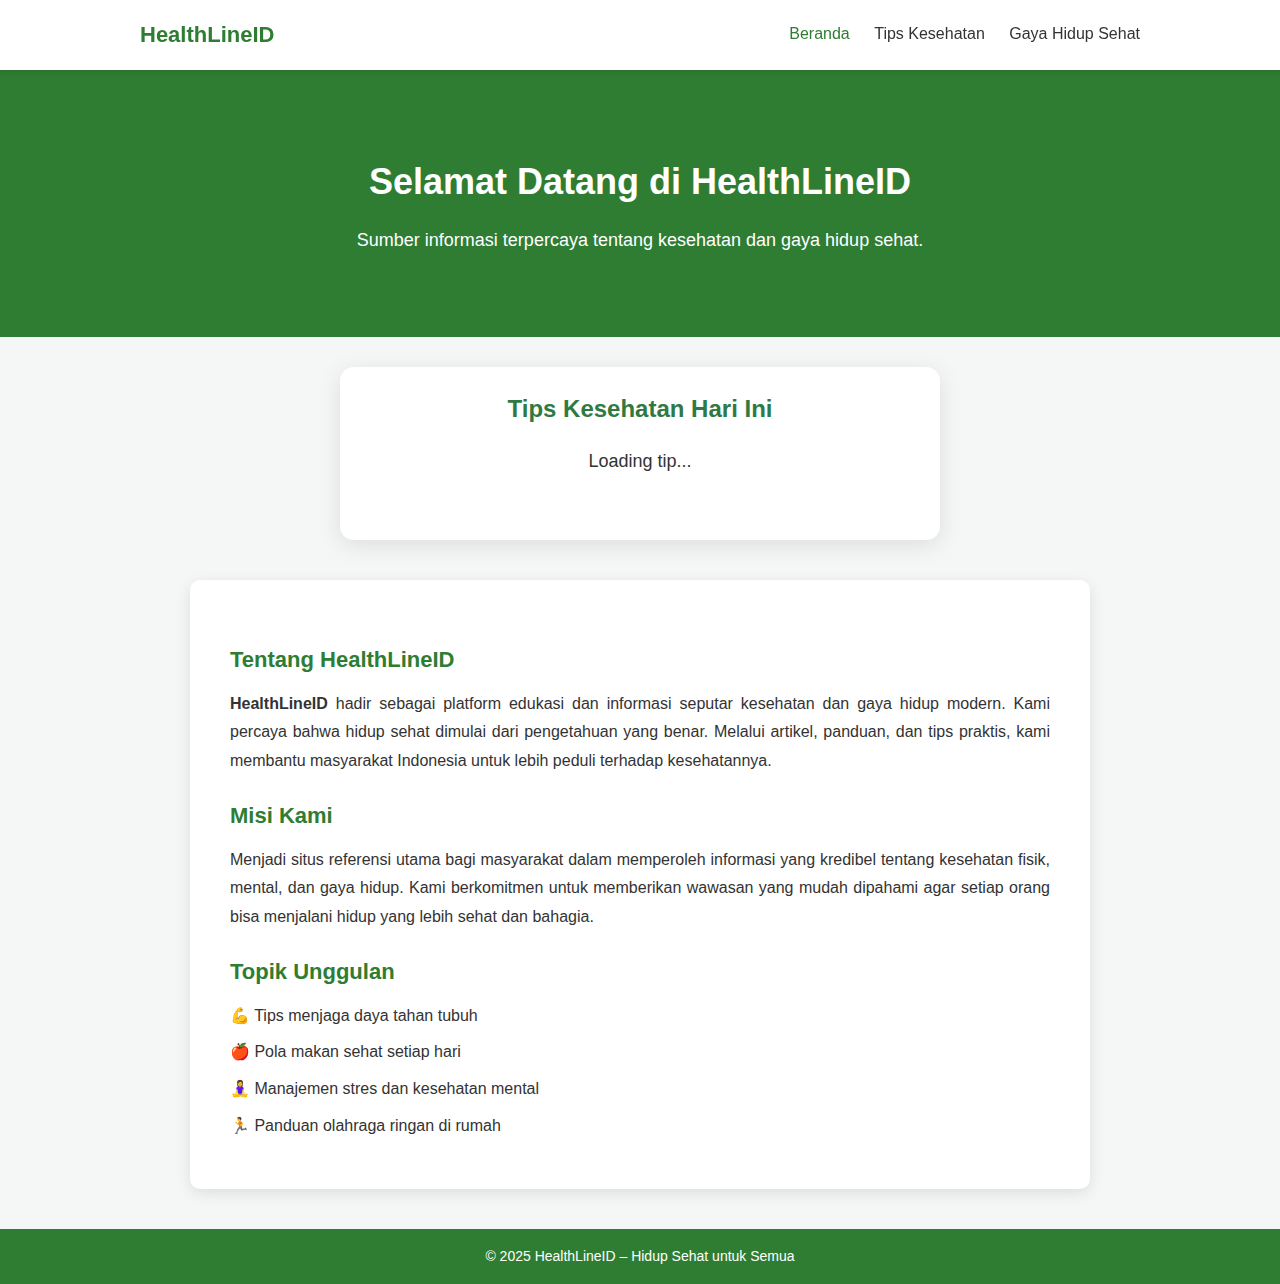
<file: index.html>
<!DOCTYPE html>
<html lang="id">
<head>
  <meta charset="UTF-8">
  <meta name="viewport" content="width=device-width, initial-scale=1.0">
  <title>HealthLineID – Beranda</title>
  <link rel="stylesheet" href="index.css">
</head>

<body>
  
  <nav class="navbar">
    <div class="container">
      <a class="logo" href="index.html">HealthLineID</a>
      <div class="nav-links">
        <a href="index.html" class="active">Beranda</a>
        <a href="tips.html">Tips Kesehatan</a>
        <a href="lifestyle.html">Gaya Hidup Sehat</a>
      </div>
    </div>
  </nav>

 
  <header class="hero">
    <h1>Selamat Datang di HealthLineID</h1>
    <p>Sumber informasi terpercaya tentang kesehatan dan gaya hidup sehat.</p>
  </header>
  
  <link rel="stylesheet" href="index.css">

<section class="random-tip-container">
  <h2>Tips Kesehatan Hari Ini</h2>

  <div id="randomTip">Loading tip...</div>
</section>
 
  <main class="content">
    <section>
      <h2>Tentang HealthLineID</h2>
      <p>
        <b>HealthLineID</b> hadir sebagai platform edukasi dan informasi seputar kesehatan dan gaya hidup modern. 
        Kami percaya bahwa hidup sehat dimulai dari pengetahuan yang benar. Melalui artikel, panduan, dan tips praktis, 
        kami membantu masyarakat Indonesia untuk lebih peduli terhadap kesehatannya.
      </p>
    </section>

    <section>
      <h2>Misi Kami</h2>
      <p>
        Menjadi situs referensi utama bagi masyarakat dalam memperoleh informasi yang kredibel tentang 
        kesehatan fisik, mental, dan gaya hidup. Kami berkomitmen untuk memberikan wawasan yang mudah dipahami 
        agar setiap orang bisa menjalani hidup yang lebih sehat dan bahagia.
      </p>
    </section>

    <section class="highlight">
      <h2>Topik Unggulan</h2>
      <ul>
        <li>💪 Tips menjaga daya tahan tubuh</li>
        <li>🍎 Pola makan sehat setiap hari</li>
        <li>🧘‍♀️ Manajemen stres dan kesehatan mental</li>
        <li>🏃 Panduan olahraga ringan di rumah</li>
      </ul>
    </section>
  </main>

  <footer>
    <p>&copy; 2025 HealthLineID – Hidup Sehat untuk Semua</p>
  </footer>
</body>
</html>
</file>
<file: index.css>
* {
  margin: 0;
  padding: 0;
  box-sizing: border-box;
}

body {
  font-family: 'Poppins', sans-serif;
  background-color: #f4f7f5;
  color: #333;
  line-height: 1.8;
}


.navbar {
  background: #fff;
  box-shadow: 0 2px 6px rgba(0, 0, 0, 0.1);
  padding: 15px 0;
  position: sticky;
  top: 0;
  z-index: 100;
}

.navbar .container {
  max-width: 1000px;
  margin: 0 auto;
  display: flex;
  justify-content: space-between;
  align-items: center;
}

.logo {
  color: #2e7d32;
  font-size: 22px;
  font-weight: 600;
  text-decoration: none;
}

.nav-links a {
  text-decoration: none;
  color: #333;
  margin-left: 20px;
  transition: 0.3s;
}

.nav-links a:hover,
.nav-links a.active {
  color: #2e7d32;
}


.hero {
  background: #2e7d32;
  color: white;
  text-align: center;
  padding: 80px 20px;
}

.hero h1 {
  font-size: 36px;
  margin-bottom: 10px;
}

.hero p {
  font-size: 18px;
}


.content {
  max-width: 900px;
  margin: 40px auto;
  background: white;
  padding: 40px;
  border-radius: 10px;
  box-shadow: 0 4px 15px rgba(0, 0, 0, 0.1);
}

.content h2 {
  color: #2e7d32;
  margin-top: 20px;
  font-size: 22px;
}

.content p {
  text-align: justify;
  margin-top: 10px;
}

.highlight ul {
  margin-top: 10px;
  list-style: none;
  padding-left: 0;
}

.highlight li {
  margin: 8px 0;
}

.random-tip-container {
  width: 90%;
  max-width: 600px;
  margin: 30px auto;
  padding: 20px;
  background: #ffffff;
  border-radius: 14px;
  box-shadow: 0 5px 25px rgba(0,0,0,0.1);
  text-align: center;
  animation: fadeIn 0.6s ease;
}

/* Judul */
.random-tip-container h2 {
  color: #2f7a42;
  margin-bottom: 15px;
  font-weight: 700;
}

/* Teks tips */
#randomTip {
  font-size: 18px;
  color: #333;
  margin: 15px 0;
  font-weight: 500;
  min-height: 60px;
  transition: opacity 0.4s ease;
}

@keyframes fadeIn {
  from { opacity: 0; transform: translateY(10px); }
  to { opacity: 1; transform: translateY(0); }
}

footer {
  background: #2e7d32;
  color: white;
  text-align: center;
  padding: 15px 0;
  font-size: 14px;
  margin-top: 40px;
}
</file>
